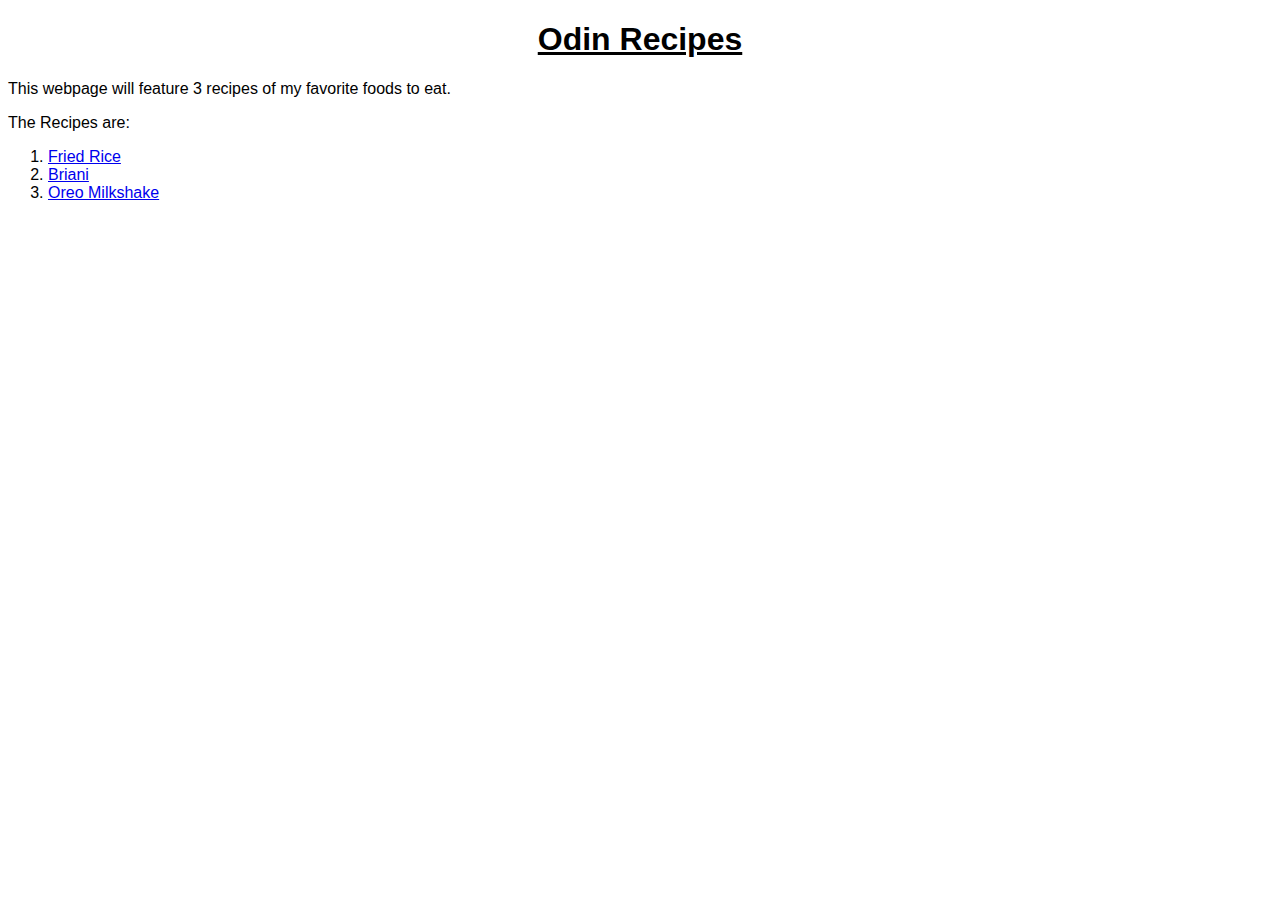
<file: index.html>
<!DOCTYPE html>
<html lang="en">
<head>
    <meta charset="UTF-8">
    <meta name="viewport" content="width=device-width, initial-scale=1.0">
    <title>Recipes</title>
    <link rel="stylesheet" href="./styles.css">
</head>
<body>
    <h1>Odin Recipes</h1>

    <div class="intro">
        <p>
            This webpage will feature 3 recipes of my favorite foods to eat. 
        </p>
    </div>

    <div class="recipe">
        <p>
            The Recipes are: 
            <ol>
                <li><a href="./recipes/fried_rice.html" target="_blank">Fried Rice</a></li>
                <li><a href="./recipes/briani.html" target="_blank">Briani</a></li>
                <li><a href="./recipes/milkshake.html" target="_blank">Oreo Milkshake</a></li>
            </ol>
        </p>
    </div>
</body>
</html>
</file>
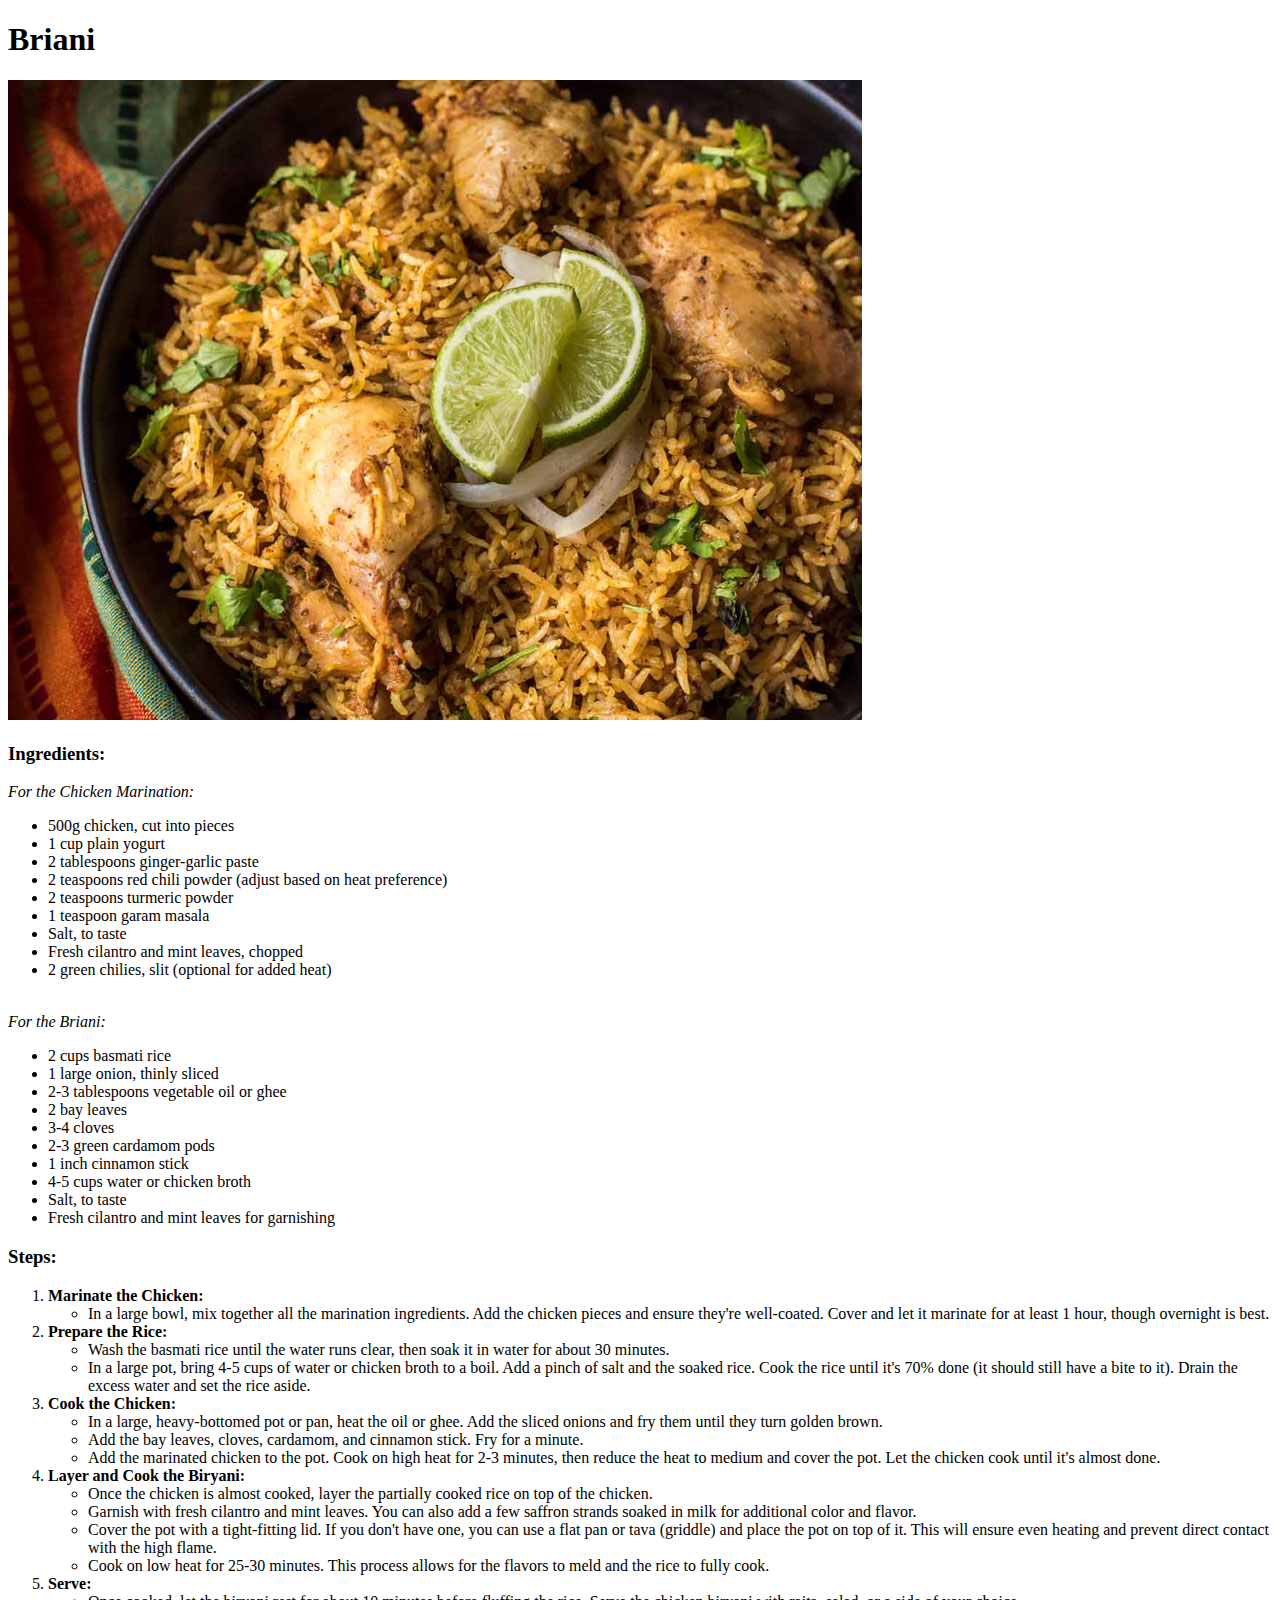
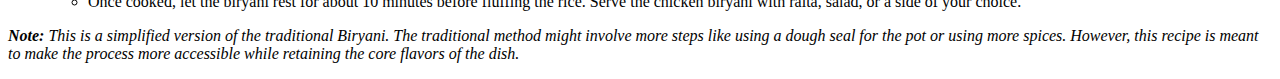
<file: recipes/briani.html>
<!DOCTYPE html>
<html lang="en">
<head>
    <meta charset="UTF-8">
    <meta name="viewport" content="width=device-width, initial-scale=1.0">
    <title>Briani</title>
</head>
<body>
    <h1>Briani</h1>
    <img src="../images/chicken-briani.jpg" alt="Chicken Briani">

    <p>
        <h3>Ingredients:</h3>
        <em>For the Chicken Marination:</em>
        <ul>
            <li>500g chicken, cut into pieces</li>
            <li>1 cup plain yogurt</li>
            <li>2 tablespoons ginger-garlic paste</li>
            <li>2 teaspoons red chili powder (adjust based on heat preference)</li>
            <li>2 teaspoons turmeric powder</li>
            <li>1 teaspoon garam masala</li>
            <li>Salt, to taste</li>
            <li>Fresh cilantro and mint leaves, chopped</li>
            <li>2 green chilies, slit (optional for added heat)</li>
        </ul>
        <br>
        <em>For the Briani:</em>
        <ul>
            <li>2 cups basmati rice</li>
            <li>1 large onion, thinly sliced</li>
            <li>2-3 tablespoons vegetable oil or ghee</li>
            <li>2 bay leaves</li>
            <li>3-4 cloves</li>
            <li>2-3 green cardamom pods</li>
            <li>1 inch cinnamon stick</li>
            <li>4-5 cups water or chicken broth</li>
            <li>Salt, to taste</li>
            <li>Fresh cilantro and mint leaves for garnishing</li>
        </ul>
    </p>

    <p>
        <h3>Steps:</h3>
        <ol>
            <li>
                <strong>Marinate the Chicken:</strong>
                <ul>
                    <li>In a large bowl, mix together all the marination ingredients. Add the chicken pieces and ensure they're well-coated. Cover and let it marinate for at least 1 hour, though overnight is best.</li>
                </ul>
            </li>

            <li>
                <strong>Prepare the Rice:</strong>
                <ul>
                    <li>Wash the basmati rice until the water runs clear, then soak it in water for about 30 minutes.</li>
                    <li>In a large pot, bring 4-5 cups of water or chicken broth to a boil. Add a pinch of salt and the soaked rice. Cook the rice until it's 70% done (it should still have a bite to it). Drain the excess water and set the rice aside.</li>
                </ul>
            </li>

            <li>
                <strong>Cook the Chicken:</strong>
                <ul>
                    <li>In a large, heavy-bottomed pot or pan, heat the oil or ghee. Add the sliced onions and fry them until they turn golden brown.</li>
                    <li>Add the bay leaves, cloves, cardamom, and cinnamon stick. Fry for a minute.</li>
                    <li>Add the marinated chicken to the pot. Cook on high heat for 2-3 minutes, then reduce the heat to medium and cover the pot. Let the chicken cook until it's almost done.</li>
                </ul>
            </li>

            <li>
                <strong>Layer and Cook the Biryani:</strong>
                <ul>
                    <li>Once the chicken is almost cooked, layer the partially cooked rice on top of the chicken.</li>
                    <li>Garnish with fresh cilantro and mint leaves. You can also add a few saffron strands soaked in milk for additional color and flavor.</li>
                    <li>Cover the pot with a tight-fitting lid. If you don't have one, you can use a flat pan or tava (griddle) and place the pot on top of it. This will ensure even heating and prevent direct contact with the high flame.</li>
                    <li>Cook on low heat for 25-30 minutes. This process allows for the flavors to meld and the rice to fully cook.</li>
                </ul>
            </li>

            <li>
                <strong>Serve:</strong>
                <ul>
                    <li>Once cooked, let the biryani rest for about 10 minutes before fluffing the rice. Serve the chicken biryani with raita, salad, or a side of your choice.</li>
                </ul>
            </li>
        </ol>
    </p>

    <p><em><strong>Note:</strong> This is a simplified version of the traditional Biryani. The traditional method might involve more steps like using a dough seal for the pot or using more spices. However, this recipe is meant to make the process more accessible while retaining the core flavors of the dish.</em></p>
</body>
</html>
</file>
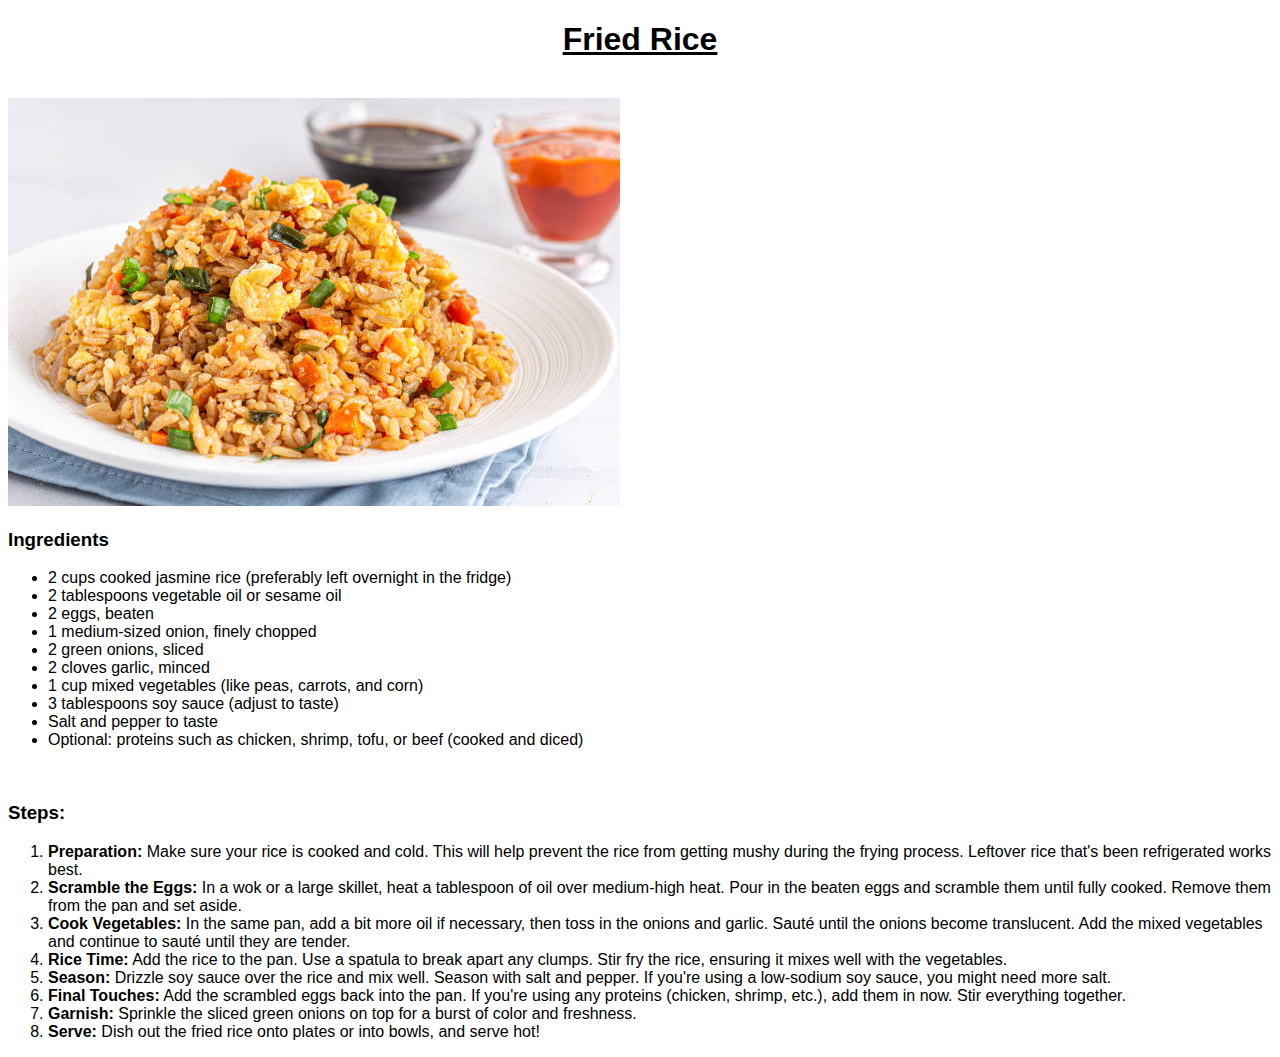
<file: recipes/fried_rice.html>
<!DOCTYPE html>
<html lang="en">
<head>
    <meta charset="UTF-8">
    <meta name="viewport" content="width=device-width, initial-scale=1.0">
    <title>Fried Rice</title>
    <link rel="stylesheet" href="../styles.css">
</head>
<body>
    <h1>Fried Rice</h1>
    <br>
    <img src="../images/friedricestock.jpg" alt="Fried Rice">
    <p class="first">
        <h3>Ingredients</h3>
        <ul>
            <li>2 cups cooked jasmine rice (preferably left overnight in the fridge)</li>
            <li>2 tablespoons vegetable oil or sesame oil</li>
            <li>2 eggs, beaten</li>
            <li>1 medium-sized onion, finely chopped</li>
            <li>2 green onions, sliced</li>
            <li>2 cloves garlic, minced</li>
            <li>1 cup mixed vegetables (like peas, carrots, and corn)</li>
            <li>3 tablespoons soy sauce (adjust to taste)</li>
            <li>Salt and pepper to taste</li>
            <li>Optional: proteins such as chicken, shrimp, tofu, or beef (cooked and diced)</li>
        </ul>
    </p>

    <br>

    <p>
        <h3>Steps:</h3>
        <ol>
            <li><strong>Preparation:</strong> Make sure your rice is cooked and cold. This will help prevent the rice from getting mushy during the frying process. Leftover rice that's been refrigerated works best.</li>
            <li><strong>Scramble the Eggs:</strong> In a wok or a large skillet, heat a tablespoon of oil over medium-high heat. Pour in the beaten eggs and scramble them until fully cooked. Remove them from the pan and set aside.</li>
            <li><strong>Cook Vegetables:</strong> In the same pan, add a bit more oil if necessary, then toss in the onions and garlic. Sauté until the onions become translucent. Add the mixed vegetables and continue to sauté until they are tender.</li>
            <li><strong>Rice Time:</strong> Add the rice to the pan. Use a spatula to break apart any clumps. Stir fry the rice, ensuring it mixes well with the vegetables.</li>
            <li><strong>Season:</strong> Drizzle soy sauce over the rice and mix well. Season with salt and pepper. If you're using a low-sodium soy sauce, you might need more salt.</li>
            <li><strong>Final Touches:</strong> Add the scrambled eggs back into the pan. If you're using any proteins (chicken, shrimp, etc.), add them in now. Stir everything together.</li>
            <li><strong>Garnish:</strong> Sprinkle the sliced green onions on top for a burst of color and freshness.</li>
            <li><strong>Serve:</strong> Dish out the fried rice onto plates or into bowls, and serve hot!</li>
        </ol>
    </p>
    
</body>
</html>
</file>
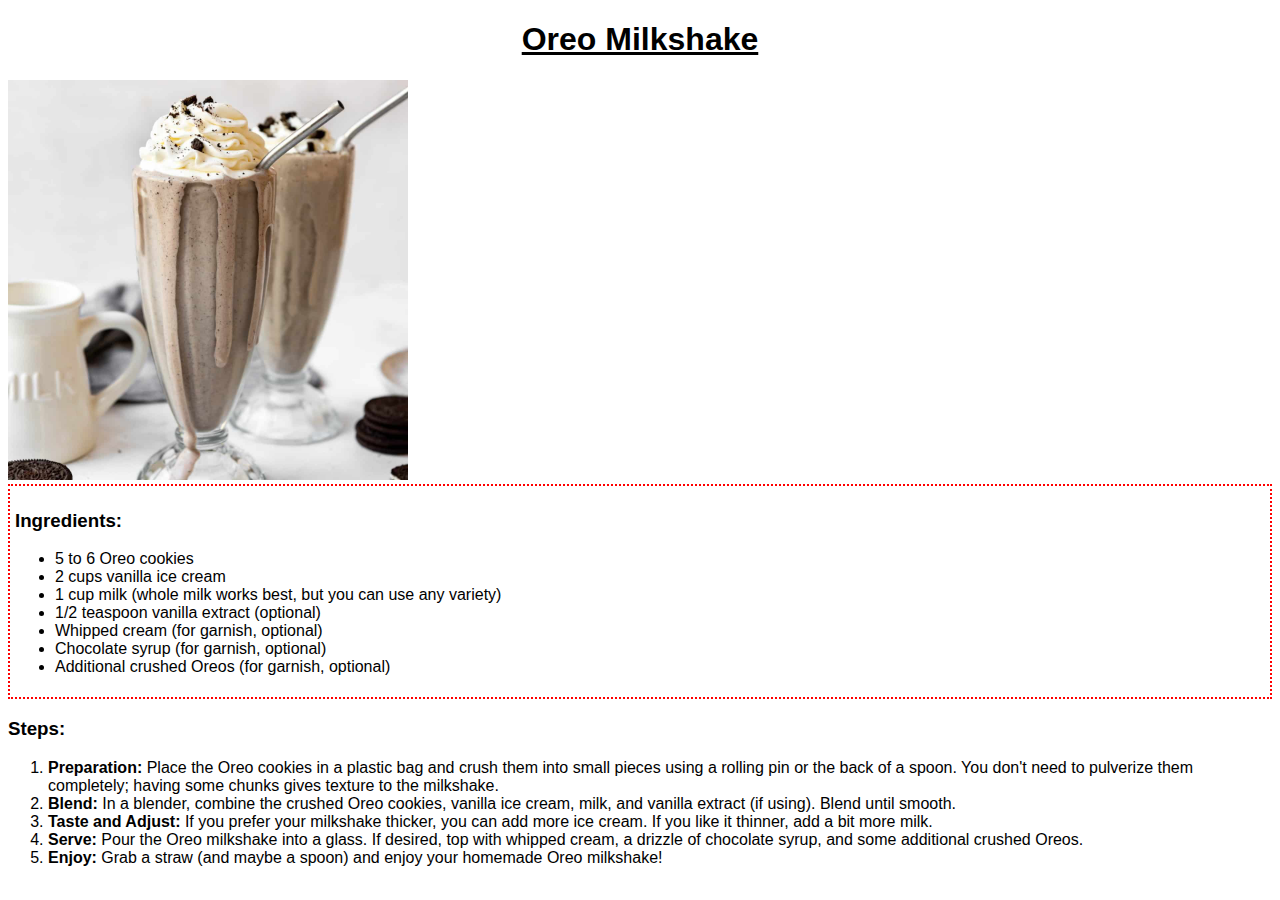
<file: recipes/milkshake.html>
<!DOCTYPE html>
<html lang="en">
<head>
    <meta charset="UTF-8">
    <meta name="viewport" content="width=device-width, initial-scale=1.0">
    <link rel="stylesheet" href="../styles.css">
    <title>Oreo Milkshake</title>
</head>
<body>
    <h1>Oreo Milkshake</h1>
    <img id="milkshake" src="../images/milkshake.jpg" alt="Oreo Milkshake">

    <div class="ingredients">
        <p>
            <h3>Ingredients:</h3>
            <ul>
                <li>5 to 6 Oreo cookies</li>
                <li>2 cups vanilla ice cream</li>
                <li>1 cup milk (whole milk works best, but you can use any variety)</li>
                <li>1/2 teaspoon vanilla extract (optional)</li>
                <li>Whipped cream (for garnish, optional)</li>
                <li>Chocolate syrup (for garnish, optional)</li>
                <li>Additional crushed Oreos (for garnish, optional)</li>
            </ul>
        </p>
    </div>

    <div class="steps">
        <p>
            <h3>Steps:</h3>
            <ol>
                <li><strong>Preparation:</strong> Place the Oreo cookies in a plastic bag and crush them into small pieces using a rolling pin or the back of a spoon. You don't need to pulverize them completely; having some chunks gives texture to the milkshake.</li>
                <li><strong>Blend:</strong> In a blender, combine the crushed Oreo cookies, vanilla ice cream, milk, and vanilla extract (if using). Blend until smooth.</li>
                <li><strong>Taste and Adjust:</strong> If you prefer your milkshake thicker, you can add more ice cream. If you like it thinner, add a bit more milk.</li>
                <li><strong>Serve:</strong> Pour the Oreo milkshake into a glass. If desired, top with whipped cream, a drizzle of chocolate syrup, and some additional crushed Oreos.</li>
                <li><strong>Enjoy:</strong> Grab a straw (and maybe a spoon) and enjoy your homemade Oreo milkshake!</li>
            </ol>
        </p>
    </div>
</body>
</html>
</file>
<file: styles.css>
* {
    font-family: Arial, Helvetica, sans-serif;
}

h1 {
    text-align: center;
    text-decoration: underline;
}

#milkshake {
    width: 400px;
    height: auto;
}

.ingredients {
    border-width: 2px;
    border-color: red;
    border-style: dotted;
    padding: 5px;
}
</file>
